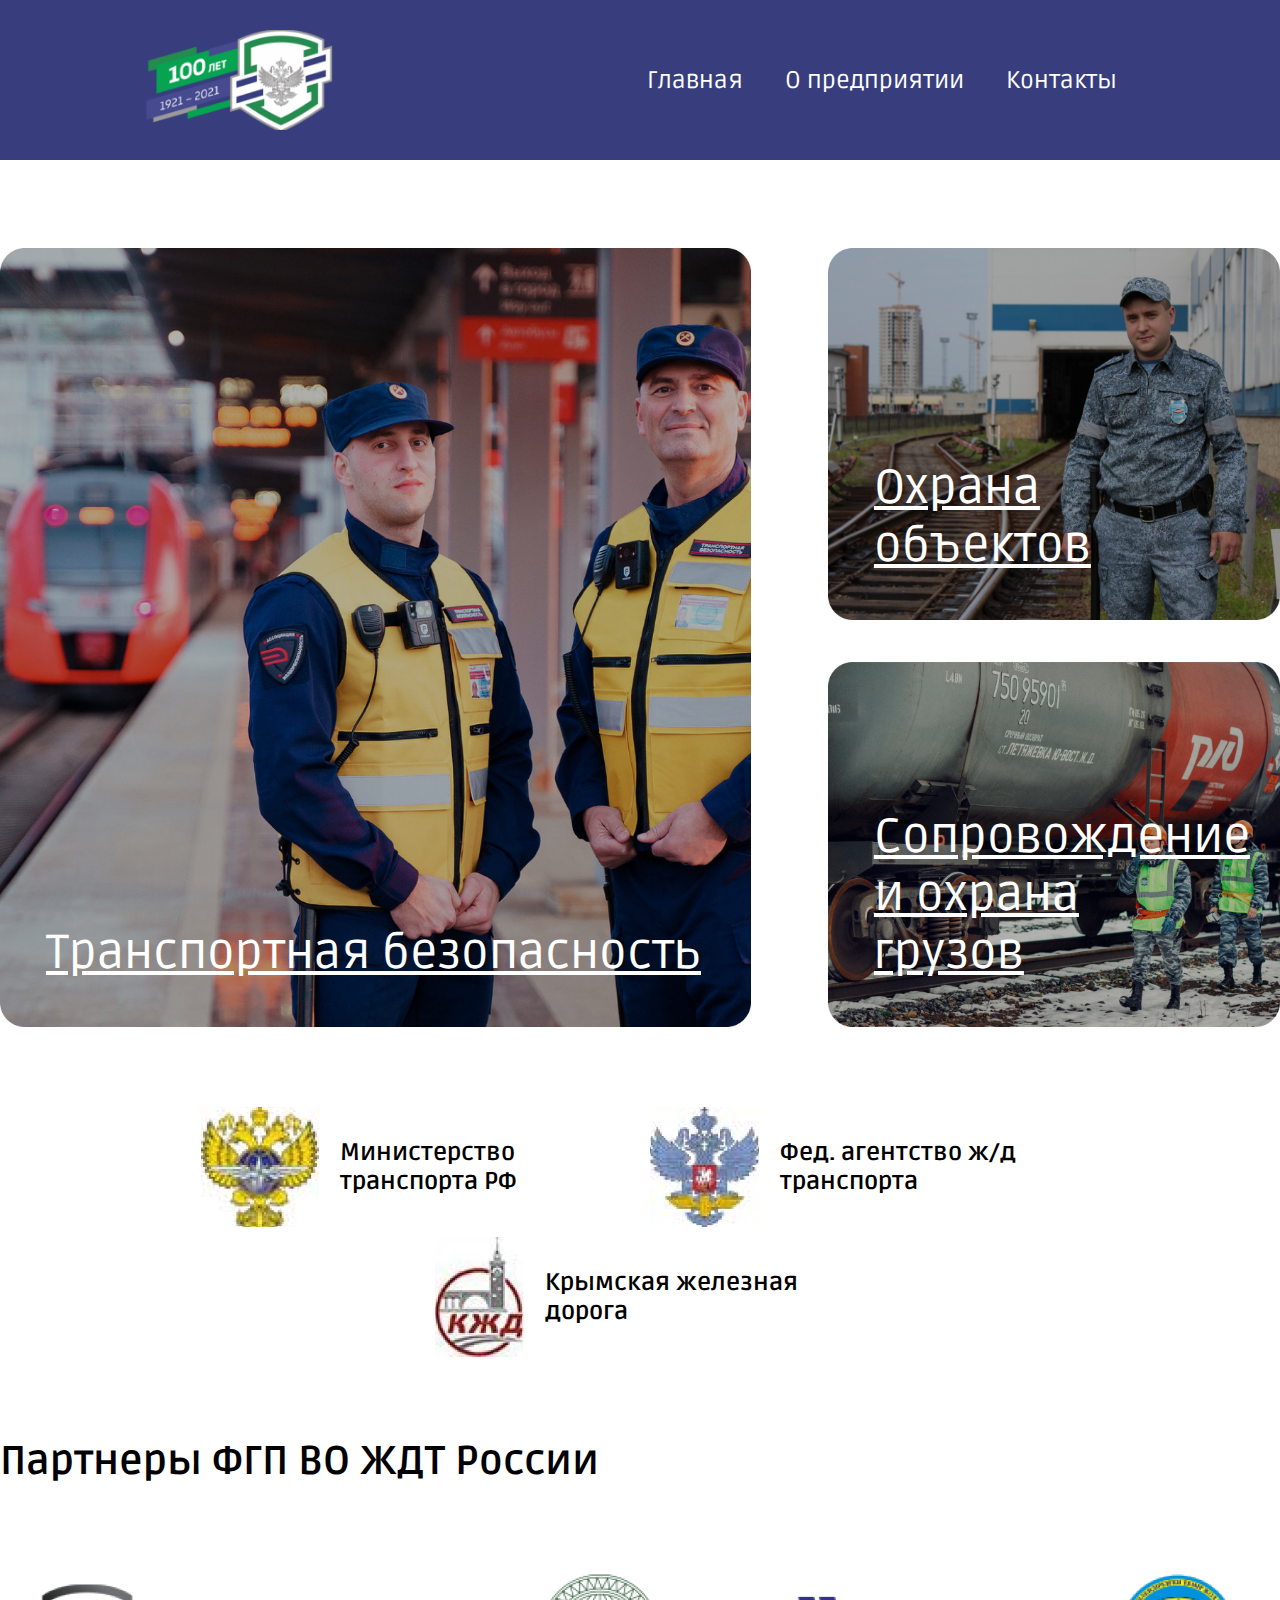
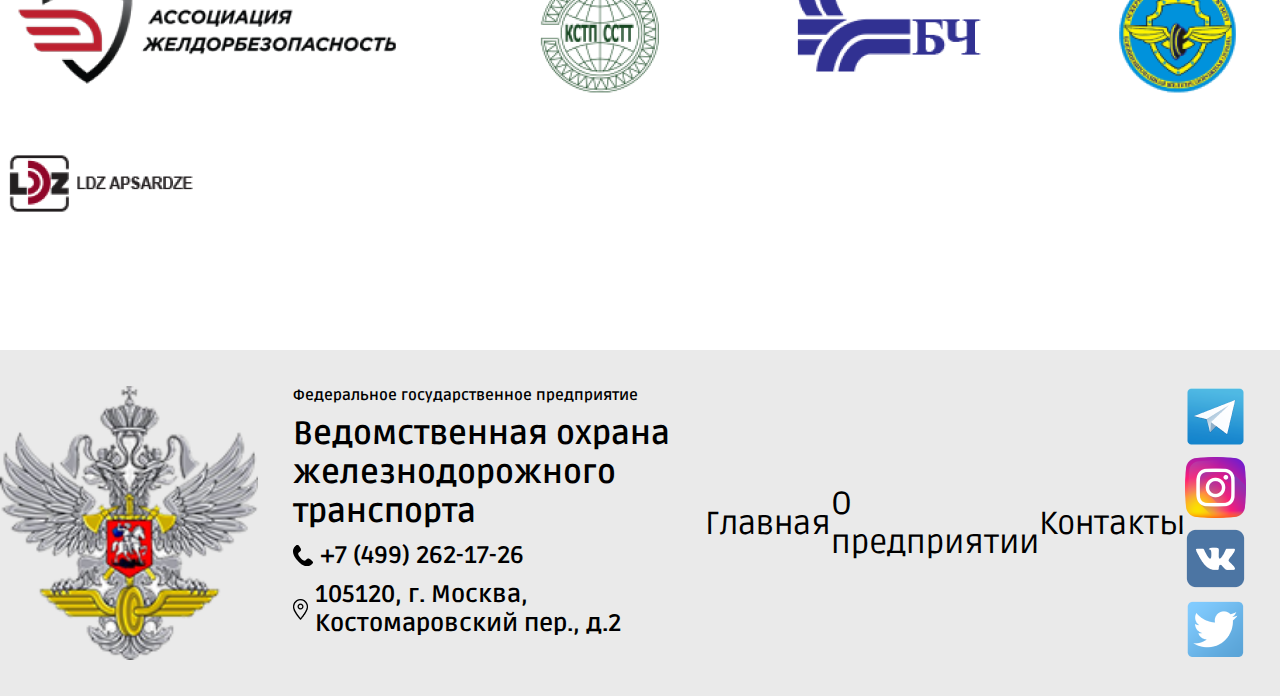
<file: index.html>
<!DOCTYPE html>
<html lang="en">
<head>
    <meta charset="UTF-8">
    <meta name="viewport" content="width=device-width, initial-scale=1.0">
    <title>Главная страница</title>
    <link rel="stylesheet" href="style.css">
</head>
<body>
    <header class="header">
        <img src="./img/100_2logo 1.png" width="200px" height="100px">
        <div class="header_container_1">
            <div class="header_container_1_1">
                <a href="index.html">
                    <p>Главная</p>
                </a>
                <a href="./page-2/page-2.html">
                    <p>О предприятии</p>
                </a>
                <a href="./page-3/page-3.html">
                    <p>Контакты</p>
                </a>
            </div>
        </div>
    </header>
    <main class="main">
        <section class="section-1">
            <div class="section-1-container-1">
                <div class="section-1-container-1-1">
                    <img src="./img/278306 1.png">
                    <p>Транспортная безопасность</p>
                </div>
                <div class="section-1-container-1-2">
                    <div class="section-1-container-1-2-item">
                        <img src="./img/DjTdIoCCuPk 1.png">
                        <p>Охрана объектов</p>
                    </div>
                    <div class="section-1-container-1-2-item">
                        <img src="./img/4о 1.png">
                        <p>Сопровождение и охрана грузов</p>
                    </div>
                </div>
            </div>
            <div class="section-1-container-2">
                <div class="section-1-container-2-item">
                    <img src="./img/logo-main-2 1.png">
                    <p>Министерство транспорта РФ</p>
                </div>
                <div class="section-1-container-2-item">
                    <img src="./img/logo-main-1 1.png">
                    <p>Фед. агентство ж/д транспорта</p>
                </div>
                <div class="section-1-container-2-item">
                    <img src="./img/logo-main-3 1.png">
                    <p>Крымская железная дорога</p>
                </div>
            </div>
            <div class="section-1-container-3">
                <h1>Партнеры ФГП ВО ЖДТ России</h1>
                <div class="section-1-container-3-1">
                    <img src="./img/1671 1.png">
                    <img src="./img/170 1.png">
                    <img src="./img/169 1.png">
                    <img src="./img/171 1.png">
                    <img src="./img/172 1.png">
                </div>
            </div>
        </section>
    </main>
    <footer class="footer">
        <div class="footer-container-1">
            <img src="./img/logo 1.png">
            <div class="footer_container-1-1">
                <p>Федеральное государственное предприятие</p>
                <p class="wdth bg">Ведомственная охрана железнодорожного транспорта</p>
                <div class="footer_container-1-1-item">
                    <img src="./img/pngwing 24.png">
                    <p class="sml">+7 (499) 262-17-26</p>
                </div>
                <div class="footer_container-1-1-item">
                    <img src="./img/pngwing 25.png">
                    <p class="sml">105120, г. Москва, Костомаровский пер., д.2</p>
                </div>
            </div>
        </div>
        <div class="footer_container-2">
            <a href="index.html">
                <p>Главная</p>
            </a>
            <a href="./page-2/page-2.html">
                <p>О предприятии</p>
            </a>
            <a href="./page-3/page-3.html">
                <p>Контакты</p>
            </a>
            <div class="footer_container-2-item">
                <img src="./img/telegram 1.png">
                <img src="./img/Instagram 1.png">
                <img src="./img/vk 1.png">
                <img src="./img/twitter 1.png">
            </div>
        </div>
    </footer>
</body>
</html>
</file>
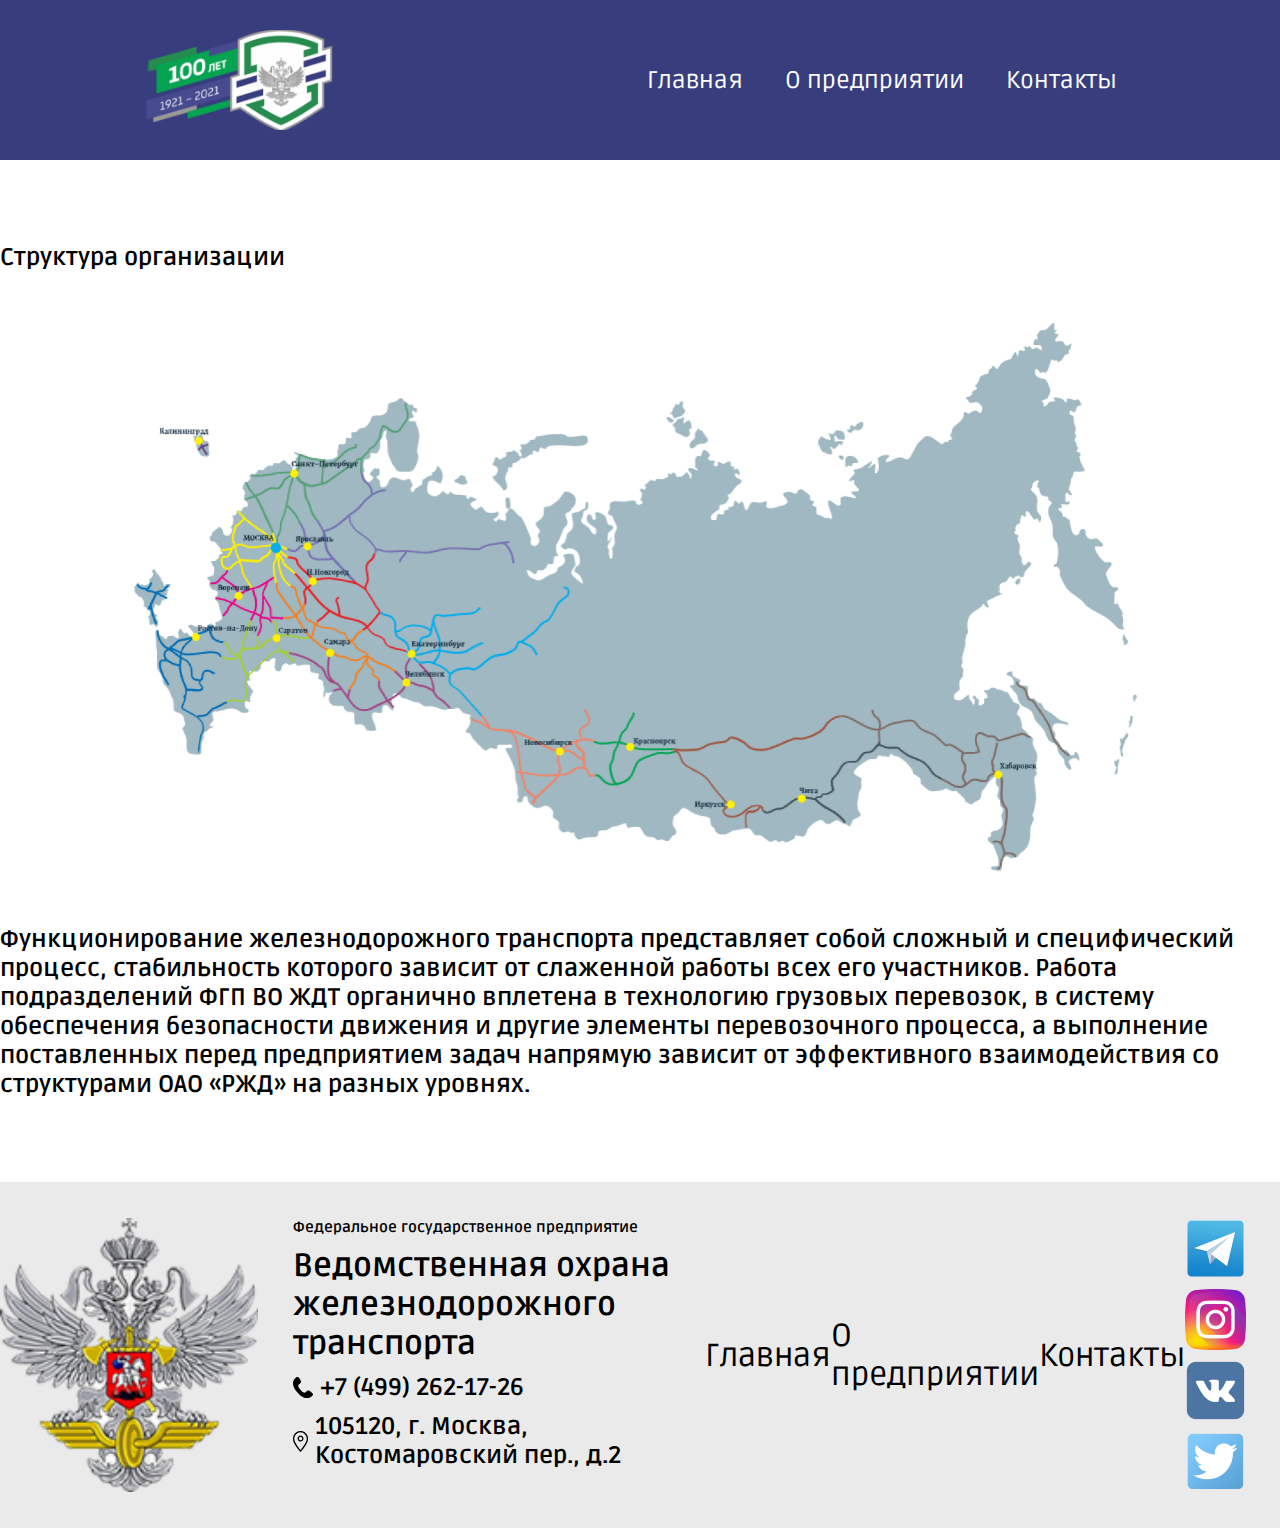
<file: page-2/page-2.html>
<!DOCTYPE html>
<html lang="en">
<head>
    <meta charset="UTF-8">
    <meta name="viewport" content="width=device-width, initial-scale=1.0">
    <title>Структура</title>
    <link rel="stylesheet" href="style.css">
</head>
<body>
    <header class="header">
        <img src="../img/100_2logo 1.png" width="200px" height="100px">
        <div class="header_container_1">
            <div class="header_container_1_1">
                <a href="../index.html">
                    <p>Главная</p>
                </a>
                <a href="../page-2/page-2.html">
                    <p>О предприятии</p>
                </a>
                <a href="../page-3/page-3.html">
                    <p>Контакты</p>
                </a>
            </div>
        </div>
    </header>
    <main class="main">
        <section class="section-1">
            <div class="section-1-container-1">
                <h1>Структура организации</h1>
                <img src="../img/image 2.png">
                <h1>Функционирование железнодорожного транспорта 
                    представляет собой сложный и специфический процесс, 
                    стабильность которого зависит от слаженной работы всех 
                    его участников. Работа подразделений ФГП ВО ЖДТ органично 
                    вплетена в технологию грузовых перевозок, в систему 
                    обеспечения безопасности движения и другие 
                    элементы перевозочного процесса, а выполнение 
                    поставленных перед предприятием задач напрямую 
                    зависит от эффективного взаимодействия со структурами 
                    ОАО «РЖД» на разных уровнях.
                </h1>
            </div>
        </section>
    </main>
    <footer class="footer">
        <div class="footer-container-1">
            <img src="../img/logo 1.png">
            <div class="footer_container-1-1">
                <p>Федеральное государственное предприятие</p>
                <p class="wdth bg">Ведомственная охрана железнодорожного транспорта</p>
                <div class="footer_container-1-1-item">
                    <img src="../img/pngwing 24.png">
                    <p class="sml">+7 (499) 262-17-26</p>
                </div>
                <div class="footer_container-1-1-item">
                    <img src="../img/pngwing 25.png">
                    <p class="sml">105120, г. Москва, Костомаровский пер., д.2</p>
                </div>
            </div>
        </div>
        <div class="footer_container-2">
            <a href="../index.html">
                <p>Главная</p>
            </a>
            <a href="../page-2/page-2.html">
                <p>О предприятии</p>
            </a>
            <a href="../page-3/page-3.html">
                <p>Контакты</p>
            </a>
            <div class="footer_container-2-item">
                <img src="../img/telegram 1.png">
                <img src="../img/Instagram 1.png">
                <img src="../img/vk 1.png">
                <img src="../img/twitter 1.png">
            </div>
        </div>
    </footer>
</body>
</html>
</file>
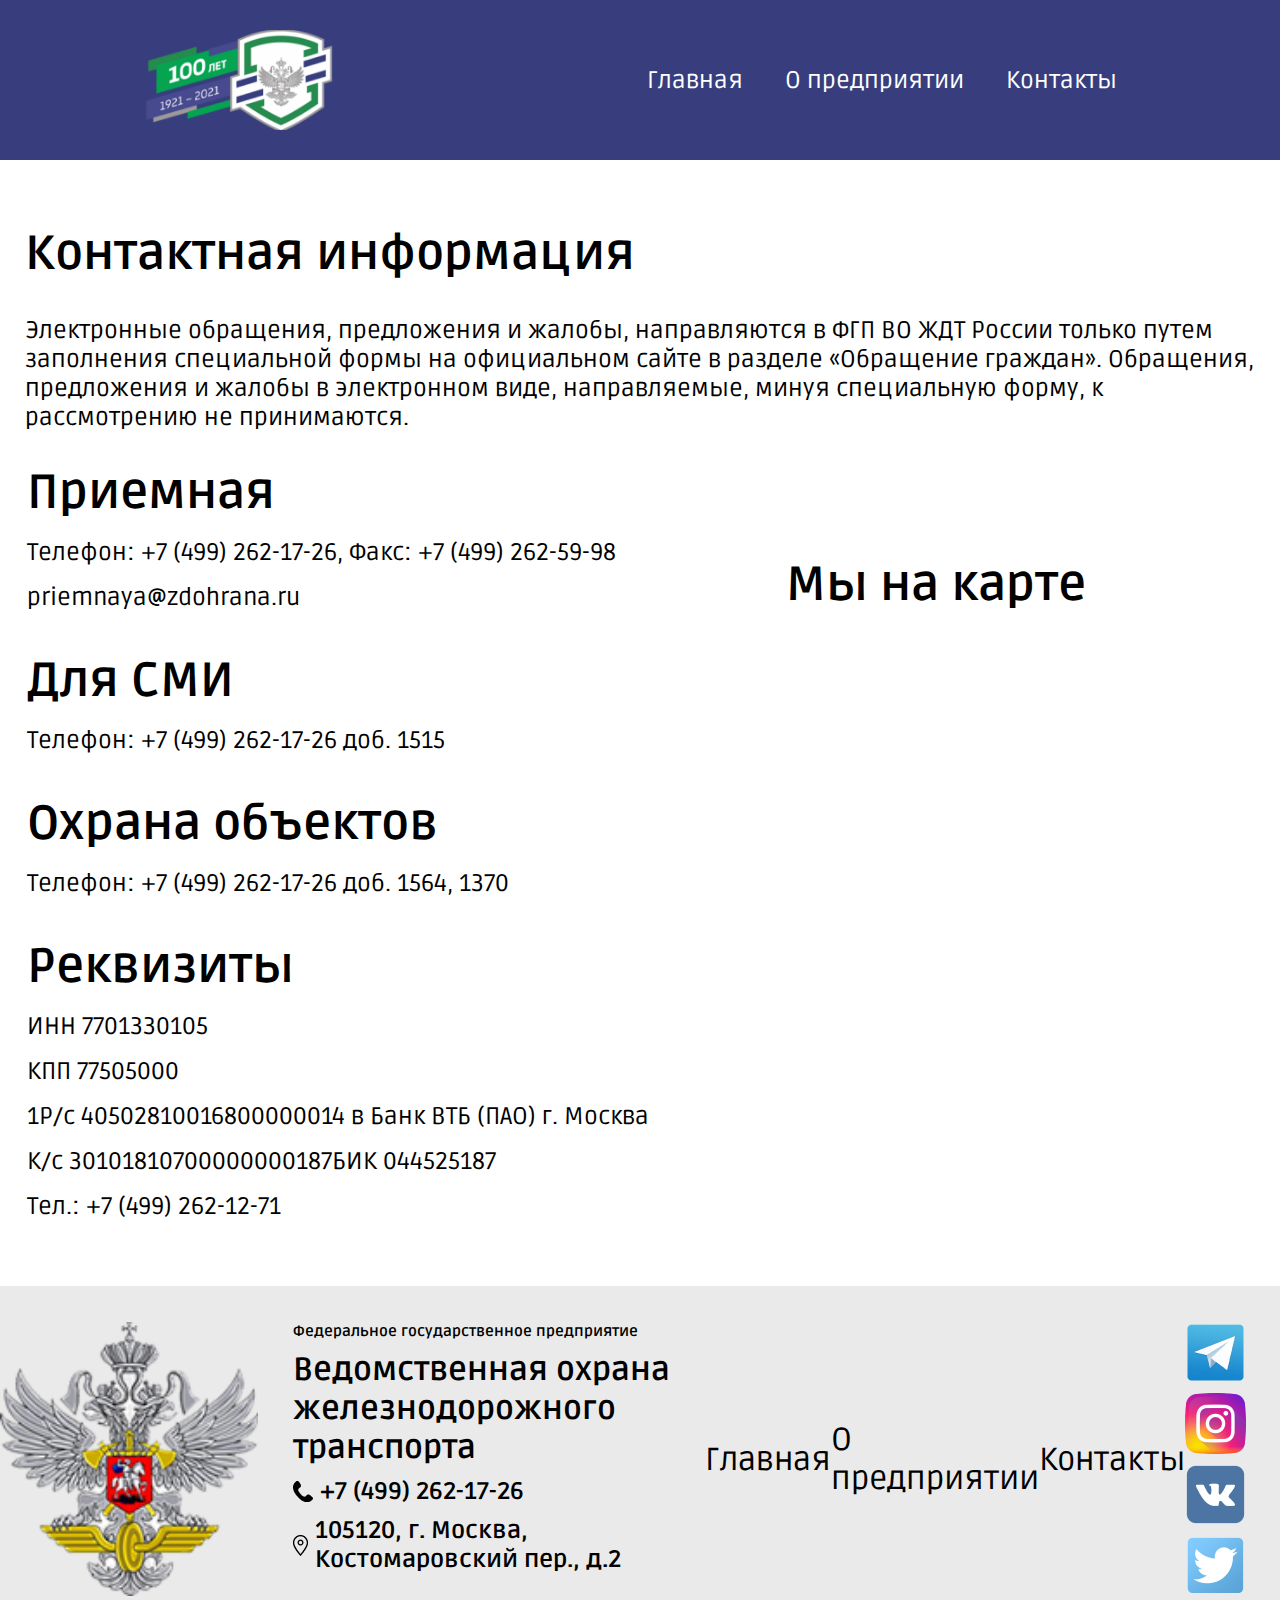
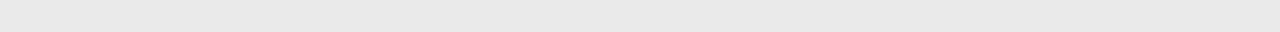
<file: page-3/page-3.html>
<!DOCTYPE html>
<html lang="en">
<head>
    <meta charset="UTF-8">
    <meta name="viewport" content="width=device-width, initial-scale=1.0">
    <title>Контакты</title>
    <link rel="stylesheet" href="style.css">
</head>
<body>
    <header class="header">
        <img src="../img/100_2logo 1.png" width="200px" height="100px">
        <div class="header_container_1">
            <div class="header_container_1_1">
                <a href="../index.html">
                    <p>Главная</p>
                </a>
                <a href="../page-2/page-2.html">
                    <p>О предприятии</p>
                </a>
                <a href="../page-3/page-3.html">
                    <p>Контакты</p>
                </a>
            </div>
        </div>
    </header>
    <main class="main">
        <section class="section-1">
            <div class="section-1-container-1">
                <h1>Контактная информация</h1>
                <p>Электронные обращения, предложения и жалобы, направляются в 
                    ФГП ВО ЖДТ России только путем заполнения специальной 
                    формы на официальном сайте в разделе «Обращение граждан». 
                    Обращения, предложения и жалобы в электронном 
                    виде, направляемые, минуя специальную 
                    форму, к рассмотрению не принимаются.
                </p>
            </div>
            <div class="section-1-container-2">
                <div class="section-1-container-2-1">
                    <div class="section-1-container-2-1-item">
                        <h1>Приемная</h1>
                        <p>Телефон: +7 (499) 262-17-26, Факс: +7 (499) 262-59-98</p>
                        <p>priemnaya@zdohrana.ru</p>
                    </div>
                    <div class="section-1-container-2-1-item">
                        <h1>Для СМИ</h1>
                        <p>Телефон: +7 (499) 262-17-26 доб. 1515</p>
                    </div>
                    <div class="section-1-container-2-1-item">
                        <h1>Охрана объектов</h1>
                        <p>Телефон: +7 (499) 262-17-26 доб. 1564, 1370</p>
                    </div>
                    <div class="section-1-container-2-1-item">
                        <h1>Реквизиты</h1>
                        <p>ИНН 7701330105</p>
                        <p>КПП 77505000</p>
                        <p>1Р/с 40502810016800000014 в Банк ВТБ (ПАО) г. Москва</p>
                        <p>К/с 30101810700000000187БИК 044525187</p>
                        <p>Тел.: +7 (499) 262-12-71</p>
                    </div>
                </div>
                <div class="section-1-container-2-2">
                    <h1>Мы на карте</h1>
                    <iframe src="https://yandex.ru/map-widget/v1/?um=constructor%3A1de358c0a34fb530402fa73df73c666b48978190e61c2fff40dc51118082832e&amp;source=constructor" width="467" height="461" frameborder="0"></iframe>
                </div>
            </div>
        </section>
    </main>
    <footer class="footer">
        <div class="footer-container-1">
            <img src="../img/logo 1.png">
            <div class="footer_container-1-1">
                <p>Федеральное государственное предприятие</p>
                <p class="wdth bg">Ведомственная охрана железнодорожного транспорта</p>
                <div class="footer_container-1-1-item">
                    <img src="../img/pngwing 24.png">
                    <p class="sml">+7 (499) 262-17-26</p>
                </div>
                <div class="footer_container-1-1-item">
                    <img src="../img/pngwing 25.png">
                    <p class="sml">105120, г. Москва, Костомаровский пер., д.2</p>
                </div>
            </div>
        </div>
        <div class="footer_container-2">
            <a href="../index.html">
                <p>Главная</p>
            </a>
            <a href="../page-2/page-2.html">
                <p>О предприятии</p>
            </a>
            <a href="../page-3/page-3.html">
                <p>Контакты</p>
            </a>
            <div class="footer_container-2-item">
                <img src="../img/telegram 1.png">
                <img src="../img/Instagram 1.png">
                <img src="../img/vk 1.png">
                <img src="../img/twitter 1.png">
            </div>
        </div>
    </footer>
</body>
</html>
</file>
<file: style.css>
@font-face {
    font-family: "RudaRegular";
    src: url(./fonts/Ruda-Regular.ttf);
}
@font-face {
    font-family: "RudaBold";
    src: url(./fonts/Ruda-Bold.ttf);
}
* {
    margin: 0;
    padding: 0;
}
.header {
    display: flex;
    align-items: center;
    justify-content: space-around;
    user-select: none;
    padding-top: 30px;
    padding-bottom: 30px;
    background-color: rgba(56, 62, 125, 1);
}
a {
    text-decoration: none;
    color: #fff;
}
.header_container_1 {
    width: 40%;
    font-family: "RudaRegular";
    font-size: 24px;
    color: #fff;
}
.header_container_1_1 {
    display: flex;
    justify-content: space-around; 
}
.section-1 {
    font-family: "RudaRegular";
    display: flex;
    flex-direction: column;
    align-items: center;
    padding-top: 88px;
    padding-bottom: 99px;
    gap: 80px;
}
.section-1-container-1 {
    display: flex;
    justify-content: center;
    gap: 77px;
    font-size: 48px;
    text-decoration: underline;
    max-width: 1300px;
    color: #fff;
}
.section-1-container-1 img {
    width: 100%;
}
.section-1-container-1-2 {
    display: flex;
    color: #fff;
    text-decoration: underline;
    font-size: 48px;
    flex-direction: column;
    justify-content: space-between;
}
.section-1-container-1-1 {
    display: flex;
    flex-direction: column;
    justify-content: flex-end;
}
.section-1-container-1-1 p, .section-1-container-1-2-item p {
    position: absolute;
    padding-left: 46px;
    padding-bottom: 45px;
    text-decoration: underline;
}
.section-1-container-1-2-item p {
    max-width: 231px;
}
.section-1-container-1-2-item {
    display: flex;
    flex-direction: column;
    justify-content: flex-end;
}
.section-1-container-2 {
    display: flex;
    justify-content: center;
    gap: 10px;
    flex-wrap: wrap;
}
.section-1-container-2-item {
    display: flex;
    gap: 21px;
    align-items: center;
    font-size: 24px;
    font-family: "RudaBold";
}
.section-1-container-2-item p {
    max-width: 300px;
}
.section-1-container-3 {
    display: flex;
    flex-direction: column;
    font-size: 20px;
    font-family: "RudaBold";
    gap: 80px;
}
.section-1-container-3-1 {
    display: flex;
    justify-content: space-between;
    flex-wrap: wrap;
    gap: 15px;
}
.footer-container-1 {
    display: flex;
    gap: 35px;
}
.footer_container-1-1 {
    display: flex;
    flex-direction: column;
    gap: 10px;
    font-family: "RudaBold";
    font-weight: bold;
}
.footer_container-1-1 p:nth-child(1) {
    font-size: 15px;
}
.wdth {
    max-width: 600px;
} 
.sml {
    font-size: 24px;
}
.bg {
    font-size: 32px;
}
footer a {
    color: #000;
    font-size: 32px;
    font-family: "RudaRegular";
}
.footer_container-1-1-item {
    display: flex;
    align-items: center;
    gap: 7px;
}
.footer_container-2 {
    display: flex;
    width: 50%;
    justify-content: space-around;
    align-items: center;
}
.footer_container-2-item {
    display: flex;
    max-width: 180px;
    gap: 10px;
    flex-wrap: wrap;
}
.footer {
    display: flex;
    justify-content: space-evenly;
    background-color: rgba(234, 234, 234, 1);
    padding-top: 36px;
    padding-bottom: 36px;
    user-select: none;
}
.footer_container-2-item img {
    cursor: pointer;
}
</file>
<file: page-2/style.css>
@font-face {
    font-family: "RudaRegular";
    src: url(../fonts/Ruda-Regular.ttf);
}
@font-face {
    font-family: "RudaBold";
    src: url(../fonts/Ruda-Bold.ttf);
}
* {
    margin: 0;
    padding: 0;
}
.header {
    display: flex;
    align-items: center;
    justify-content: space-around;
    user-select: none;
    padding-top: 30px;
    padding-bottom: 30px;
    background-color: rgba(56, 62, 125, 1);
}
a {
    text-decoration: none;
    color: #fff;
}
.header_container_1 {
    width: 40%;
    font-family: "RudaRegular";
    font-size: 24px;
    color: #fff;
}
.header_container_1_1 {
    display: flex;
    justify-content: space-around; 
}
.section-1 {
    display: flex;
    justify-content: center;
    padding-top: 83px;
    padding-bottom: 83px;
}
.section-1-container-1 img {
    width: 100%;
}
.section-1-container-1 {
    display: flex;
    flex-direction: column;
    gap: 50px;
    max-width: 1500px;
    flex-wrap: wrap;
}
.section-1-container-1 h1 {
    font-size: 24px;
    max-width: 1500px;
    font-family: "RudaBold";
}
.footer-container-1 {
    display: flex;
    gap: 35px;
}
.footer_container-1-1 {
    display: flex;
    flex-direction: column;
    gap: 10px;
    font-family: "RudaBold";
    font-weight: bold;
}
.footer_container-1-1 p:nth-child(1) {
    font-size: 15px;
}
.wdth {
    max-width: 600px;
} 
.sml {
    font-size: 24px;
}
.bg {
    font-size: 32px;
}
footer a {
    color: #000;
    font-size: 32px;
    font-family: "RudaRegular";
}
.footer_container-1-1-item {
    display: flex;
    align-items: center;
    gap: 7px;
}
.footer_container-2 {
    display: flex;
    width: 50%;
    justify-content: space-around;
    align-items: center;
}
.footer_container-2-item {
    display: flex;
    max-width: 180px;
    gap: 10px;
    flex-wrap: wrap;
}
.footer {
    display: flex;
    justify-content: space-evenly;
    background-color: rgba(234, 234, 234, 1);
    padding-top: 36px;
    padding-bottom: 36px;
    user-select: none;
}
.footer_container-2-item img {
    cursor: pointer;
}
</file>
<file: page-3/style.css>
@font-face {
    font-family: "RudaRegular";
    src: url(../fonts/Ruda-Regular.ttf);
}
@font-face {
    font-family: "RudaBold";
    src: url(../fonts/Ruda-Bold.ttf);
}
* {
    margin: 0;
    padding: 0;
}
.header {
    display: flex;
    align-items: center;
    justify-content: space-around;
    user-select: none;
    padding-top: 30px;
    padding-bottom: 30px;
    background-color: rgba(56, 62, 125, 1);
}
a {
    text-decoration: none;
    color: #fff;
}
.header_container_1 {
    width: 40%;
    font-family: "RudaRegular";
    font-size: 24px;
    color: #fff;
}
.header_container_1_1 {
    display: flex;
    justify-content: space-around; 
}
.footer-container-1 {
    display: flex;
    gap: 35px;
}
.footer_container-1-1 {
    display: flex;
    flex-direction: column;
    gap: 10px;
    font-family: "RudaBold";
    font-weight: bold;
}
.footer_container-1-1 p:nth-child(1) {
    font-size: 15px;
}
.wdth {
    max-width: 600px;
} 
.sml {
    font-size: 24px;
}
.bg {
    font-size: 32px;
}
footer a {
    color: #000;
    font-size: 32px;
    font-family: "RudaRegular";
}
.footer_container-1-1-item {
    display: flex;
    align-items: center;
    gap: 7px;
}
.footer_container-2 {
    display: flex;
    width: 50%;
    justify-content: space-around;
    align-items: center;
}
.footer_container-2-item {
    display: flex;
    max-width: 180px;
    gap: 10px;
    flex-wrap: wrap;
}
.footer {
    display: flex;
    justify-content: space-evenly;
    background-color: rgba(234, 234, 234, 1);
    padding-top: 36px;
    padding-bottom: 36px;
    user-select: none;
}
.footer_container-2-item img {
    cursor: pointer;
}
.section-1 {
    display: flex;
    flex-direction: column;
    gap: 32px;
    font-size: 24px;
    align-items: center;
    padding-top: 65px;
    padding-bottom: 65px;
}
.section-1 h1 {
    font-family: "RudaBold";
}
.section-1 p {
    font-family: "RudaRegular";
}
.section-1-container-1 {
    display: flex;
    flex-direction: column;
    gap: 33px;
    max-width: 1230px;
}
.section-1-container-2 {
    display: flex;
    gap: 137px;
    align-items: center;
    flex-wrap: wrap;
}
.section-1-container-2-1-item {
    display: flex;
    flex-direction: column;
    gap: 16px;
}
.section-1-container-2-1 {
    display: flex;
    flex-direction: column;
    gap: 40px;
}
.section-1-container-2-2 {
    display: flex;
    flex-direction: column;
    gap: 54px;
}
</file>
